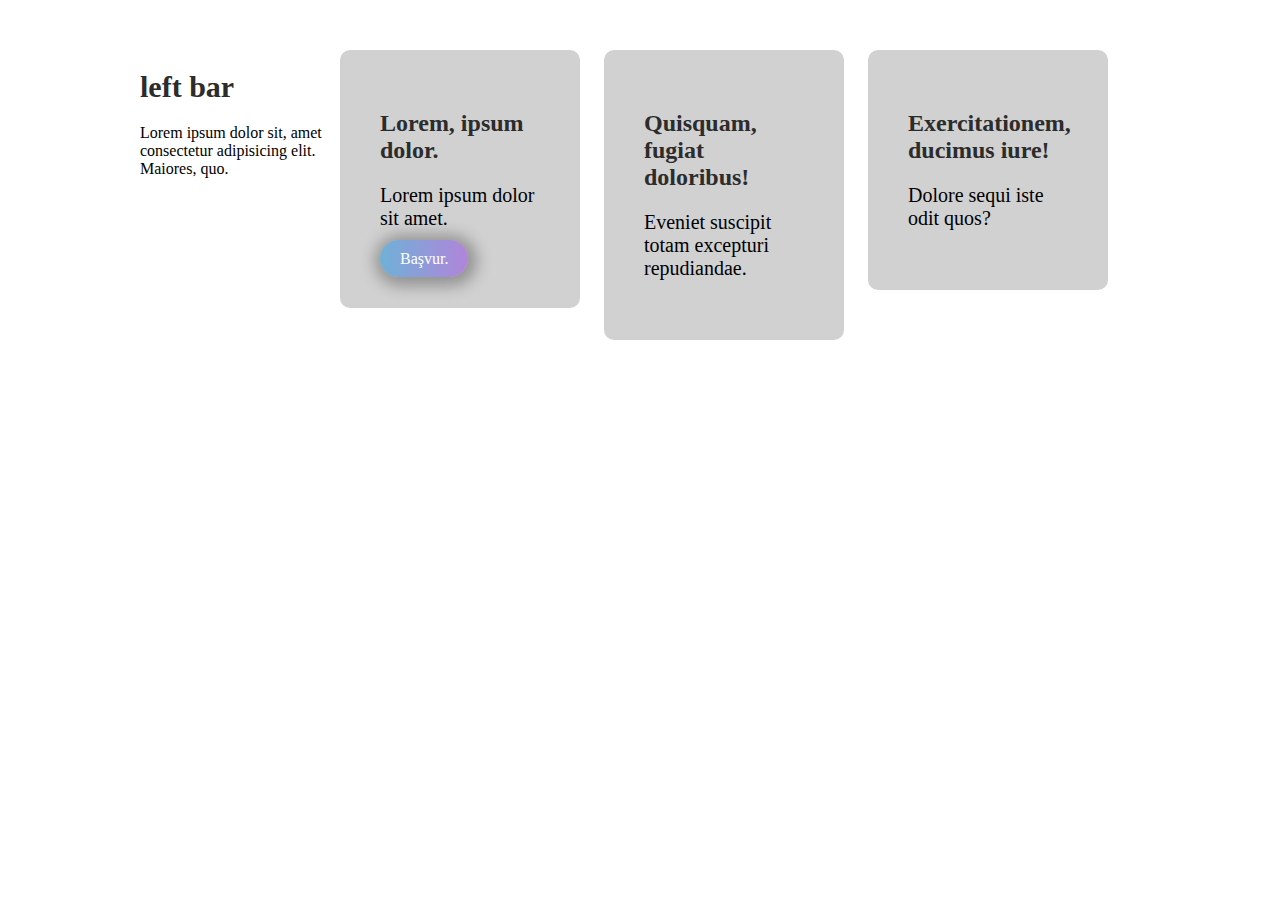
<file: index.html>
<!DOCTYPE html>
<html lang="tr">
<head>
    <meta charset="UTF-8">
    <meta http-equiv="X-UA-Compatible" content="IE=edge">
    <meta name="viewport" content="width=device-width, initial-scale=1.0">
    <title>CSS</title>
    <link rel="preconnect" href="https://fonts.googleapis.com">
    <link rel="stylesheet" href="css/kodluyoruz.css">

</head>
<body>
   <div class="container">
    <div class="left-bar ">
        <h1>left bar</h1>
        Lorem ipsum dolor sit, amet consectetur adipisicing elit. Maiores, quo.
    </div>
    <div class="content ">
        <div class="card">
            <h2>Lorem, ipsum dolor.</h2>
            <p>Lorem ipsum dolor sit amet.</p>
            <a href="" class="gradient btn">Başvur.</a>
        </div>
        <div class="card">
            <h2>Quisquam, fugiat doloribus!</h2>
            <p>Eveniet suscipit totam excepturi repudiandae.</p>
        </div>
        <div class="card">
            <h2>Exercitationem, ducimus iure!</h2>
            <p>Dolore sequi iste odit quos?</p>
        </div>
    </div>
   </div>
</body>
</html>
</file>
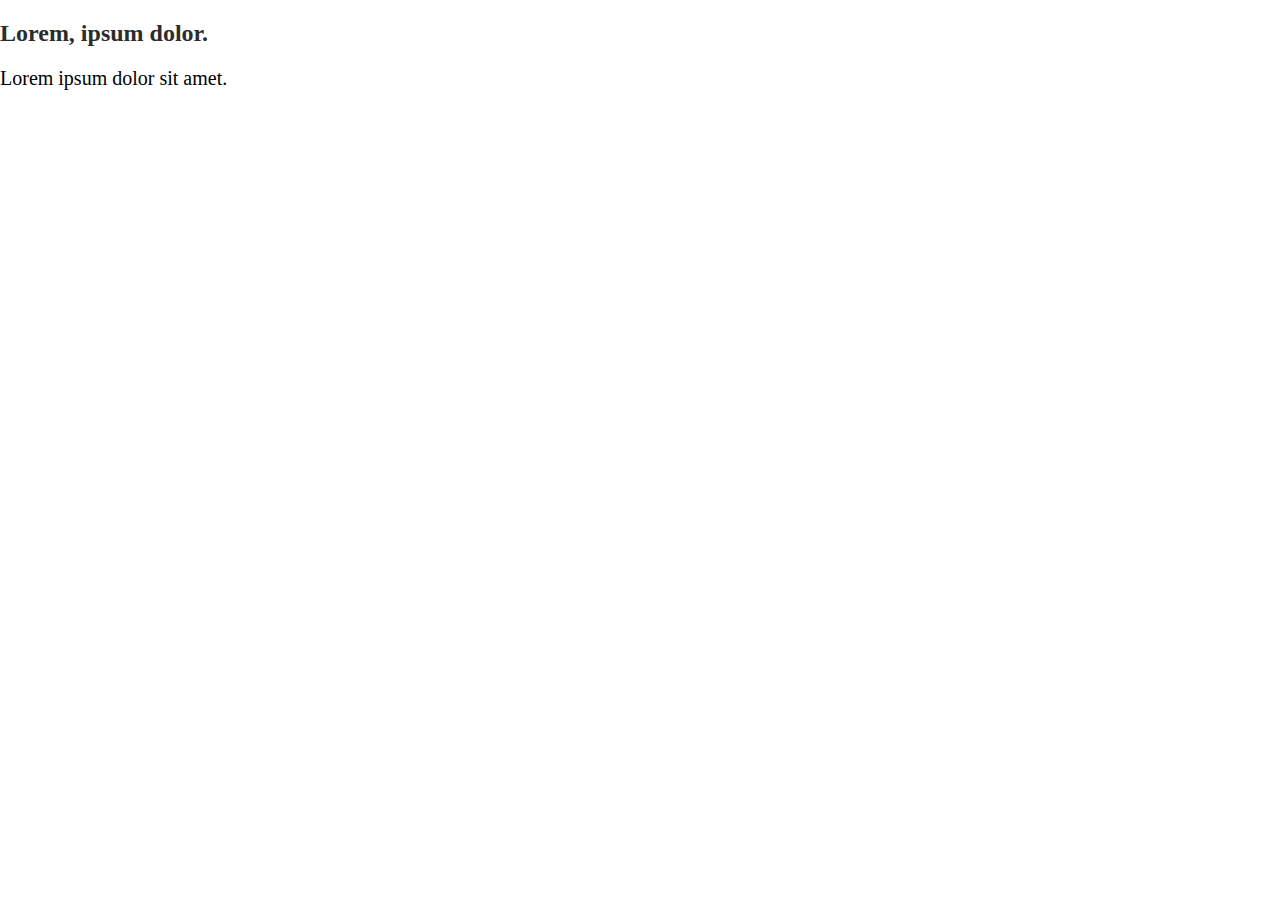
<file: about-us.html>
<!DOCTYPE html>
<html lang="en">
<head>
    <meta charset="UTF-8">
    <meta http-equiv="X-UA-Compatible" content="IE=edge">
    <meta name="viewport" content="width=device-width, initial-scale=1.0">
    <title>Document</title>
    <link rel="stylesheet" href="css/kodluyoruz.css">
</head>
<body>
    <h2>Lorem, ipsum dolor.</h2>
    <p>Lorem ipsum dolor sit amet.</p>
</body>
</html>
</file>
<file: css/kodluyoruz.css>
body {
    margin: 0;
    padding: 0;
}

.gradient{
    background: linear-gradient(90deg,rgba(45,156,219,.6),rgba(155,81,224,.6));
}

.btn{
    padding: 10px 20px;
    border-radius: 25px;
    color: white;
    text-decoration: none;
    -webkit-box-shadow: 2px 2px 5px 2px rgba(0,0,0,0.3); 
    box-shadow: 2px 2px 15px 7px rgba(0,0,0,0.3);
}

.container {
    margin-top: 50px;
    width: 1000px;
    /* margin-left: auto;
    margin-right: auto; */
    margin: 50px auto 0 ;
}

.left-bar {
    width: 200px;
    float: left;
}
.content {
    width: 800px;
    float: left;
}

.card {
    width: 20%;
    float: left;
    padding: 5%;
    margin-right: 3%;
    background-color: rgb(209, 209, 209);
    border-radius: 10px;
    
}

.clear{
    clear: both;
}

.box {
    width: 300px;
    height: 300px;
    padding: 10px;
    /* margin:10px; */
    margin-right: 10px;
    margin-left: 10px;
    /* margin-top: 10px; */
    /* margin-bottom: 10px; */
    float:left;
}

.bg-red {
    background-color: red;
}

.bg-green {
    background-color: green;
}

.bg-yellow {
    background-color: yellow;
}


/************************ Layout *****************/

/* class -> .text-red {} */
/* id -> #id bilgisi {} */

/* css selectors */
/* 
li:first-child {
    color: green;
}

li:last-child {
    color: aqua;
} */

/* li:nth-last-child(odd) {
    color: red;
}

li:nth-last-child(even) {
    color: blue;
} */

li:nth-child(2n-1) {
    color: red;
}

.color-blue .fw-normal {
    color:blue;
    font-weight: normal;
}

h1, h2, h3, h4, h5, h6 {
    color: #2c2c2c;
}

h1{
    font-size: 30px;
}

p{
    font-size: 20px;
}



#first-article{
    font-size: 40px;
}

.text-red{
    color: red;
}

.fs-14 {
    font-size: 14px;
}

.fs-20 {
    font-size: 20px;
}

.fs-30{
    font-size: 30px;
}
</file>
